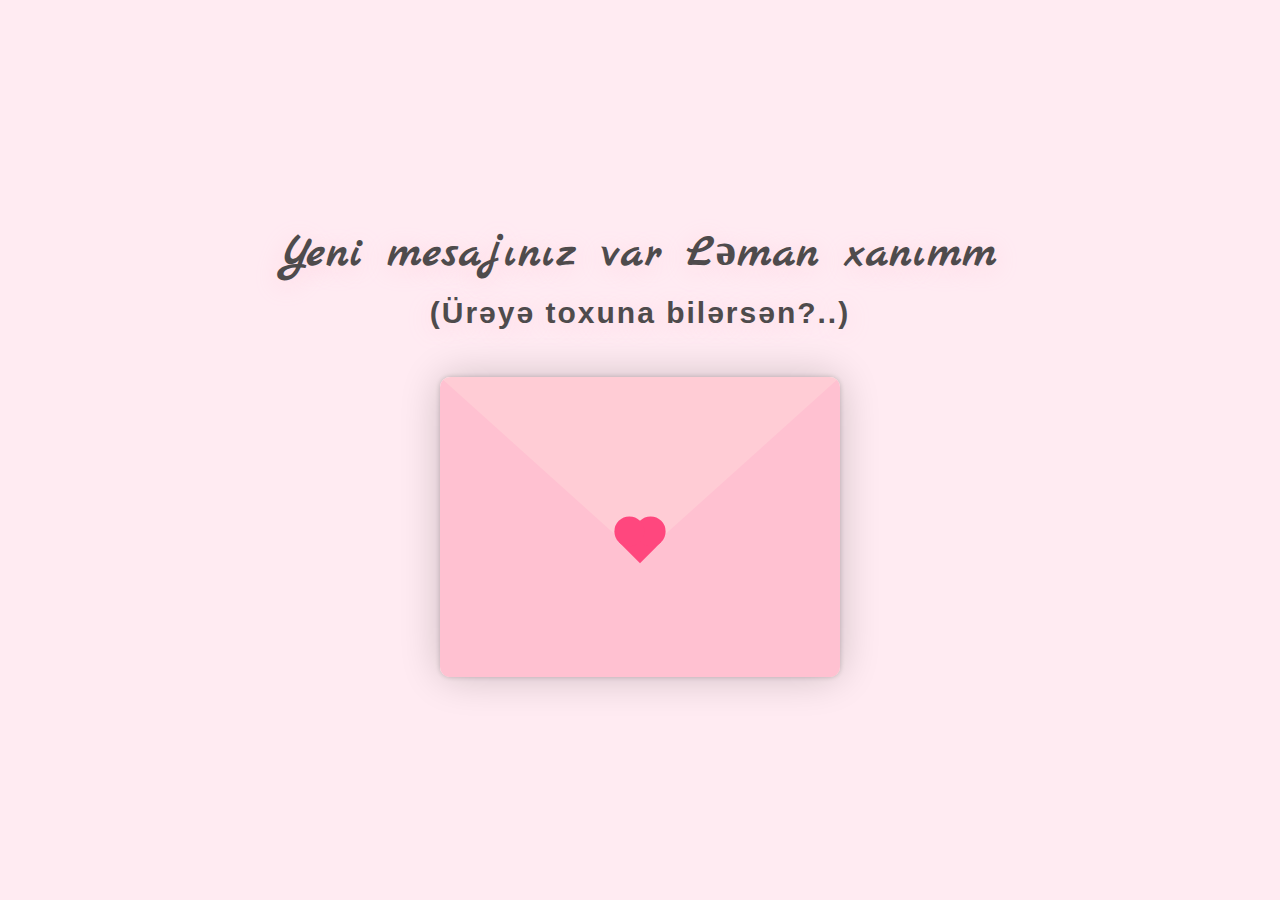
<file: index.html>
﻿<!DOCTYPE html>
<html lang="en">
<head>
    <meta charset="UTF-8" />
    <meta name="viewport" content="width=device-width, initial-scale=1" />
    <link rel="preconnect" href="https://fonts.googleapis.com" />
    <link rel="preconnect" href="https://fonts.gstatic.com" crossorigin />
    <link href="https://fonts.googleapis.com/css2?family=Poppins&display=swap" rel="stylesheet">
    <link href="https://fonts.googleapis.com/css2?family=Marck+Script&display=swap" rel="stylesheet" />
    <link rel="stylesheet" href="css/style.css" />
    <title>Mesajınız var..</title>
</head>
<body>
    <h1 class="blinking-title">
        Yeni mesajınız var Ləman xanımm<br />
        <span style="font-size:30px; font-family:'Trebuchet MS', Arial, sans-serif;">
            (Ürəyə toxuna bilərsən?..)
        </span>
    </h1>

    <div class="container">
        <div class="envelope-wrapper">
            <div class="envelope">
                <div class="letter">
                    <div class="content">
                        <strong>Sadəcə kiçik bir sözüm var idi...</strong>
                        <p>
                            "Sənin yanımda olmadığını hər gün zaman üzümə vurduqca daima səninlə olan şəkillərimizə, mənə atdığın şəkillərə baxaraq təsəlli tapmışam. Neçə aydır ki, səninlə belə sadəcə danışmaq üçün yol axtarırdım, ancaq heç nə ağlıma gəlmirdi elə. Ən məntiqli hərəkət də bugünü gözləmək idi...
                            Varlığında dünyam daha fərqli, daha xoş olur. Mənim üçün səninlə hər an, hər saniyə çox dəyərlidir.
                            Gülüşün, baxışların ürəyimi isidir. Səni tanıdıqca hər şey daha gözəl olur. Yaxşı ki, varsan. Yaxşı ki, səni tanımışam.  <strong>Göy üzünə ulduzlar, Ürəyimə Sən lazım, Ulduzlara bir Ay, Aya bir Günəş, Mənə də bir Sən lazım. Bu qədər sözün qısası, yenidən mənim Günəşim olarsan?"</strong>
                        </p>
                        <div class="yes-no-animation-wrap">
                            <div class="yes-no-container" id="buttons">
                                <a class="yes-button" href="heart.html">HƏ</a>
                                <button type="button" class="yes-button" id="no-btn">YOX</button>
                            </div>
                            <div id="no-error" class="no-error">ERROR 404 (Yox cavabı tapılmadı!)</div>
                        </div>
                    </div>
                </div>
            </div>
            <div class="heart"></div>
            <div class="right-flap"></div>
            <div class="left-flap"></div>
        </div>
    </div>

    <script src="js/script.js"></script>
</body>
</html>
</file>
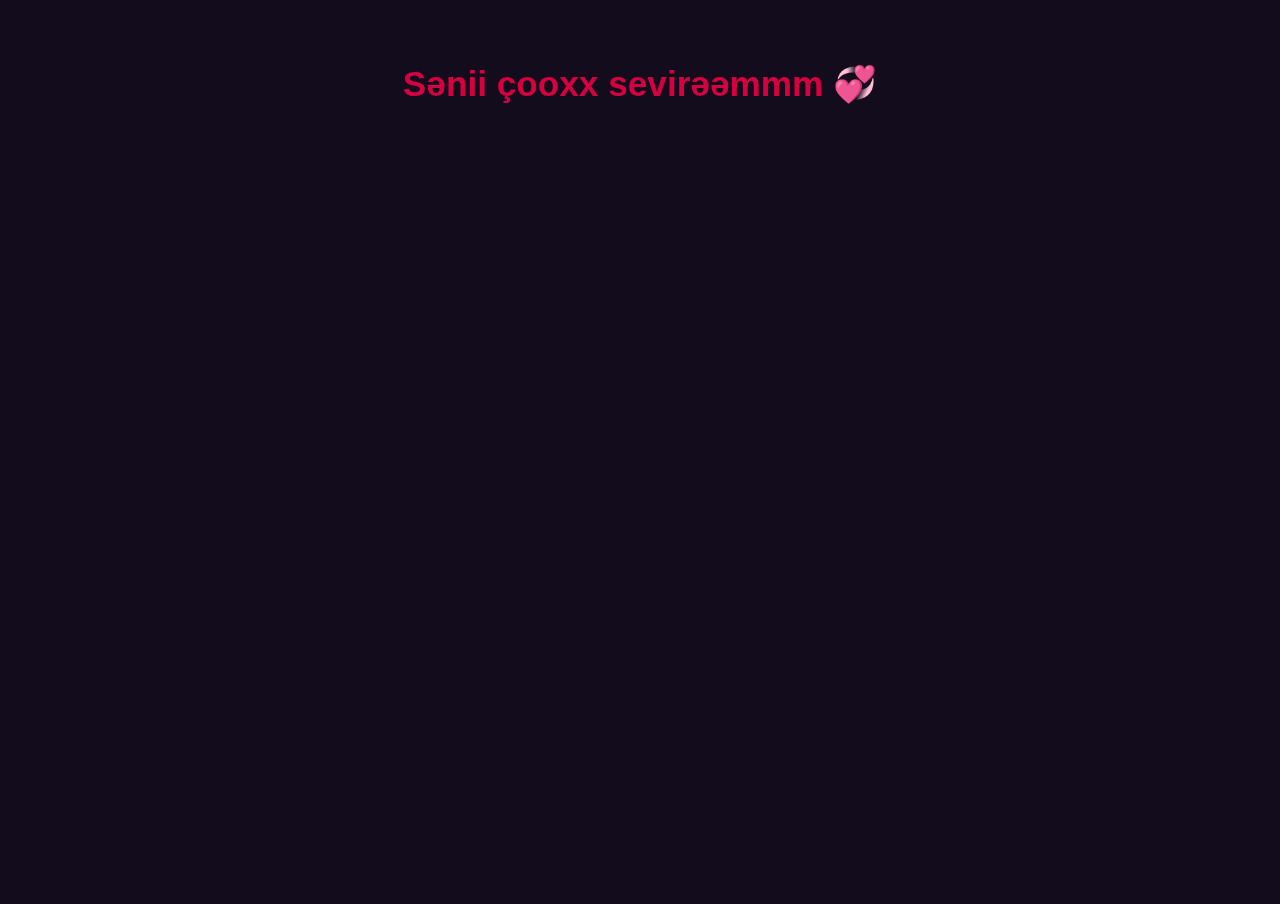
<file: heart.html>
﻿<!DOCTYPE html>
<html lang="en">
<head>
    <meta charset="UTF-8" />
    <meta name="viewport" content="width=device-width, initial-scale=1" />
    <title>heart</title>
    <link rel="stylesheet" href="css/style2.css" />
</head>
<body>
    <div class="love-text">Sənii çooxx sevirəəmmm 💞</div>
    <canvas id="alx"></canvas>
    <script src="js/script2.js"></script>
</body>
</html>
</file>
<file: css/style.css>
* {
    margin: 0;
    padding: 0;
    box-sizing: border-box;
}

:root {
    --primary: #fff;
    --background: #ffebf2;
    --envelope-background: #ffe3ed;
    --flap-background: #ffccd5;
    --body-background: #ffc1d1;
    --shadow: rgba(0, 0, 0, 0.2);
    --text-color: #003049;
    --heart-color: #ff477e;
}

body {
    background: var(--background);
    display: flex;
    align-items: center;
    justify-content: center;
    flex-direction: column;
    height: 100vh;
}

.blinking-title {
    animation: slowBlinkFade 2.5s linear infinite;
    font-family: 'Marck Script', cursive;
    font-size: 46px;
    font-weight: bold;
    color: #4e4b4c;
    letter-spacing: 2px;
    text-shadow: 0 4px 24px #ffb5cd55;
    margin-bottom: 36px;
    text-align: center;
}

.alt-title {
    font-size: 32px;
    font-family: 'Trebuchet MS', Arial, sans-serif;
    color: #b3003c;
    font-weight: 500;
    letter-spacing: 1px;
    opacity: 0.8;
}

@keyframes slowBlinkFade {
    0%, 40% {
        opacity: 1;
    }
    60% {
        opacity: 0.15;
    }
    100% {
        opacity: 1;
    }
}

.container {
    width: 400px;
}

.envelope-wrapper {
    position: relative;
    background-color: var(--envelope-background);
    box-shadow: 0 0 40px var(--shadow);
    border-radius: 15px;
}

.envelope {
    position: relative;
    width: 400px;
    height: 300px;
}

.envelope::before {
    content: "";
    position: absolute;
    top: 0;
    left: 0;
    right: 0;
    z-index: 4;
    border-top: 180px solid var(--flap-background);
    border-right: 200px solid transparent;
    border-left: 200px solid transparent;
    transform-origin: top;
    transition: all 0.5s ease-in-out 0.7s;
    border-radius: 10px;
}

.right-flap {
    position: absolute;
    top: 0;
    right: 0;
    width: 100%;
    height: 100%;
    clip-path: polygon(100% 0, 0 100%, 100% 100%);
    background-color: var(--body-background);
    border-bottom-right-radius: 10px;
    border-top-right-radius: 10px;
    border-bottom-left-radius: 10px;
}

.left-flap {
    position: absolute;
    top: 0;
    left: 0;
    width: 100%;
    height: 100%;
    clip-path: polygon(0 0, 0 100%, 100% 100%);
    background-color: var(--body-background);
    border-top-left-radius: 10px;
    border-bottom-left-radius: 10px;
    border-bottom-right-radius: 10px;
}

.letter {
    position: absolute;
    bottom: 0;
    width: 100%;
    height: 100%;
    background: linear-gradient(135deg, #fff0f5, #ffe4e1);
    border-radius: 10px;
    box-shadow: 0 0 5px var(--shadow);
    text-align: center;
    padding: 20px;
    transition: transform 0.5s ease-in-out;
}

.letter:hover {
    transform: scale(1.02);
}

.content {
    font-family: 'Marck Script', cursive;
    font-size: 24px;
    color: #d6336c;
    line-height: 1.6;
    text-align: center;
    border: 3px dotted var(--text-color);
    padding: 10px;
    height: 100%;
    cursor: pointer;
    overflow-y: scroll;
}

strong {
    font-size: 26px;
    color: #c9184a;
}

.yes-no-animation-wrap {
    display: flex;
    justify-content: center;
    align-items: center;
    min-height: 48px;
    min-width: 240px;
    position: relative;
}

.yes-no-container {
    display: flex;
    justify-content: center;
    gap: 14px;
    margin-top: 15px;
    transition: opacity 0.2s;
}

.no-error {
    display: none;
    position: absolute;
    left: 50%;
    top: 50%;
    transform: translate(-50%, -50%);
    font-family: 'Poppins', sans-serif;
    font-size: 12px;
    color: #262223;
    font-weight: bold;
    letter-spacing: 1px;
    background: #fff4f8;
    border: 2px solid #ffb5cd;
    border-radius: 10px;
    box-shadow: 0 2px 10px #ff477e22;
    opacity: 0;
    transition: opacity 0.3s;
    text-align: center;
    padding: 8px 12px;
    min-width: 140px;
    white-space: nowrap;
    overflow: hidden;
    text-overflow: ellipsis;
    animation: noBlinkSoft 0.7s linear 0s 3 alternate;
    z-index: 10;
}

@keyframes noBlinkSoft {
    0% {
        opacity: 0.2;
    }
    40% {
        opacity: 0.9;
    }
    70% {
        opacity: 0.15;
    }
    100% {
        opacity: 0.9;
    }
}

.yes-button {
    display: inline-block;
    padding: 7px 16px;
    background-color: var(--heart-color);
    color: white;
    font-weight: bold;
    text-decoration: none;
    border-radius: 18px;
    box-shadow: 0 3px 5px rgba(0, 0, 0, 0.14);
    transition: background 0.3s ease;
    font-family: 'Poppins', sans-serif;
    font-size: 15px;
    min-width: 74px;
    border: none;
    cursor: pointer;
    margin: 0;
}

.yes-button:hover {
    background-color: #e0386b;
}

@media screen and (max-width: 400px) {
    .container {
        width: 300px;
    }

    .envelope {
        width: 300px;
        height: 250px;
    }

    .envelope::before {
        border-top: 150px solid var(--flap-background);
        border-right: 150px solid transparent;
        border-left: 150px solid transparent;
    }

    .yes-no-container {
        gap: 9px;
    }

    .yes-button {
        padding: 5px 11px;
        font-size: 13px;
        min-width: 56px;
    }
}

.heart {
    position: absolute;
    top: 50%;
    left: 50%;
    width: 30px;
    height: 30px;
    background-color: var(--heart-color);
    transform: translate(-50%, 0) rotate(45deg);
    transition: transform 0.5s ease-in-out 1s;
    z-index: 999;
    cursor: pointer;
}

.heart::before,
.heart::after {
    content: "";
    position: absolute;
    width: 30px;
    height: 30px;
    background-color: var(--heart-color);
    border-radius: 100%;
}

.heart::before {
    top: -15px;
}

.heart::after {
    right: 15px;
}

.opened .envelope::before {
    transform: rotateX(180deg);
    z-index: 0;
}

.opened .heart {
    transform: rotate(90deg);
    transition-delay: 0.4s;
}

.letter.show-letter {
    transform: translateY(-290px);
    transition: transform 0.5s ease-in-out;
}

.letter.closing-letter {
    transform: translateY(-290px);
    transition: transform 0.5s ease-in-out;
}

.letter.opened-letter {
    z-index: 10000;
}

.envelope-wrapper.disable-envelope .envelope::before {
    pointer-events: none;
}
</file>
<file: css/style2.css>
body {
    padding: 0;
    margin: 0;
    overflow: hidden;
    background: #120c1c;
}

.love-text {
    position: fixed;
    top: 7vh;
    left: 0;
    width: 100vw;
    text-align: center;
    font-family: 'Marck Script', 'Comic Sans MS', cursive, sans-serif;
    font-size: 2.2rem;
    color: #d60040;
    font-weight: bold;
    pointer-events: none;
    z-index: 1;
    user-select: none;
}

@media (max-width: 600px) {
    .love-text {
        font-size: 1.2rem;
        top: 3vh;
    }
}
</file>
